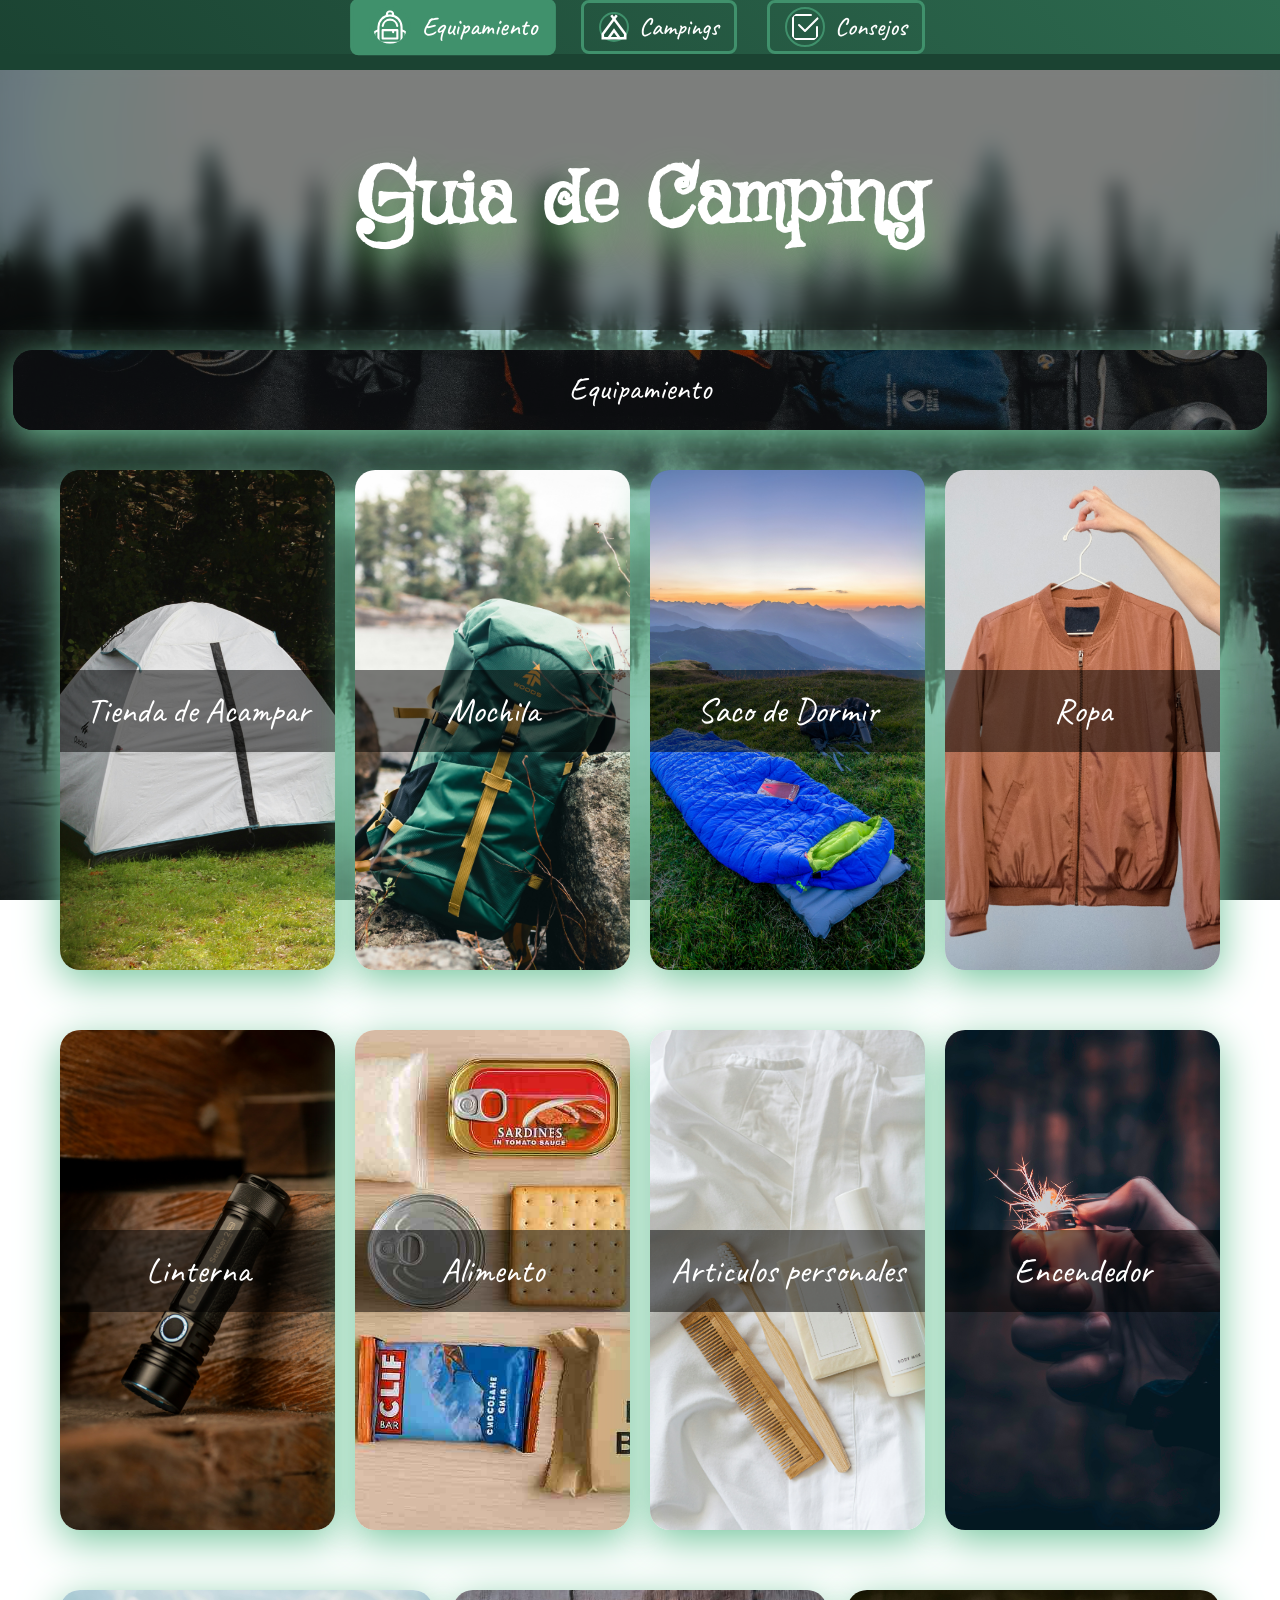
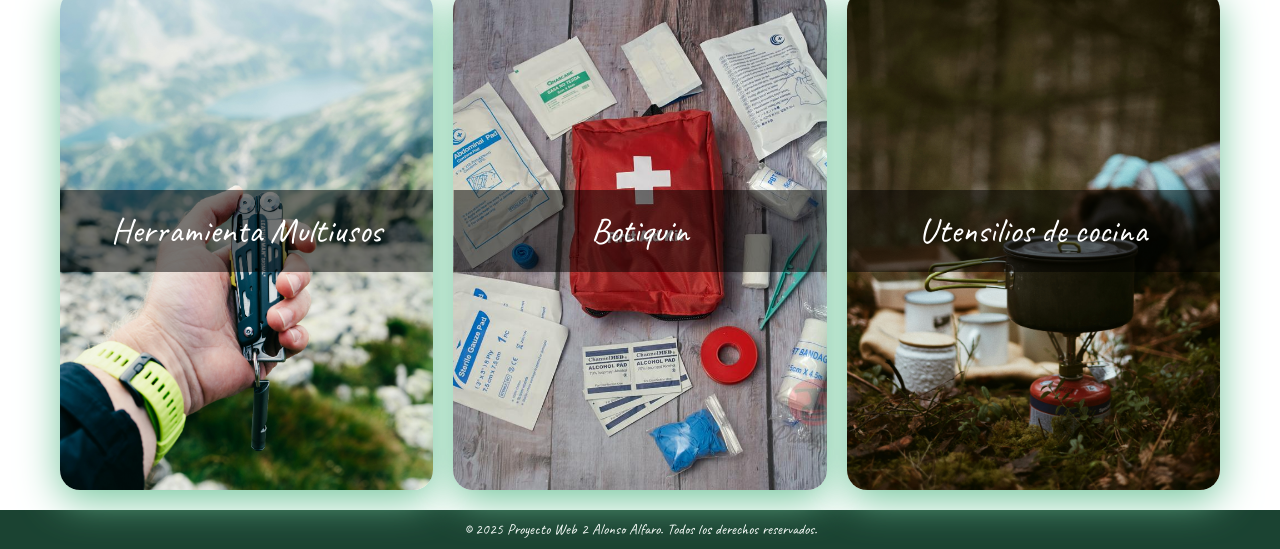
<file: index.html>
<!DOCTYPE html>
<html lang="es">
<head>
	<meta charset="UTF-8">
	<meta name="author" content="Alonso Alfaro">
	<meta name="viewport" content="width=device-width, initial-scale=1.0">
	<link rel="stylesheet" href="https://fonts.googleapis.com/css2?family=Material+Symbols+Outlined:opsz,wght,FILL,GRAD@24,400,0,0" />
	<link rel="stylesheet" href="CSS/Styles_index.css">
<head>
<body>
	<main>
		<nav id="navegation_bar">
			<a href="index.html" class="icon-link active">
					<svg xmlns="http://www.w3.org/2000/svg" width="40" height="40" fill="currentColor" class="bi bi-backpack2" viewBox="0 0 16 16">
						<path d="M4.04 7.43a4 4 0 0 1 7.92 0 .5.5 0 1 1-.99.14 3 3 0 0 0-5.94 0 .5.5 0 1 1-.99-.14"></path>
						<path fill-rule="evenodd" d="M4 9.5a.5.5 0 0 1 .5-.5h7a.5.5 0 0 1 .5.5v4a.5.5 0 0 1-.5.5h-7a.5.5 0 0 1-.5-.5zm1 .5v3h6v-3h-1v.5a.5.5 0 0 1-1 0V10z"></path>
						<path d="M6 2.341V2a2 2 0 1 1 4 0v.341c2.33.824 4 3.047 4 5.659v1.191l1.17.585a1.5 1.5 0 0 1 .83 1.342V13.5a1.5 1.5 0 0 1-1.5 1.5h-1c-.456.607-1.182 1-2 1h-7a2.5 2.5 0 0 1-2-1h-1A1.5 1.5 0 0 1 0 13.5v-2.382a1.5 1.5 0 0 1 .83-1.342L2 9.191V8a6 6 0 0 1 4-5.659M7 2v.083a6 6 0 0 1 2 0V2a1 1 0 0 0-2 0M3 13.5A1.5 1.5 0 0 0 4.5 15h7a1.5 1.5 0 0 0 1.5-1.5V8A5 5 0 0 0 3 8zm-1-3.19-.724.362a.5.5 0 0 0-.276.447V13.5a.5.5 0 0 0 .5.5H2zm12 0V14h.5a.5.5 0 0 0 .5-.5v-2.382a.5.5 0 0 0-.276-.447L14 10.309Z"></path>
					</svg>
					<span class="buttons_desc">Equipamiento</span>
			</a>
			<a href="Campings.html" class="icon-link">
					<span class="material-symbols-outlined icon-symbol">
							camping
					</span>
					<span class="buttons_desc">Campings</span>
			</a>
			<a href="Tips.html" class="icon-link">
				<svg xmlns="http://www.w3.org/2000/svg" width="40" height="40" fill="currentColor" class="bi bi-check2-square" viewBox="0 0 16 16">
					<path d="M3 14.5A1.5 1.5 0 0 1 1.5 13V3A1.5 1.5 0 0 1 3 1.5h8a.5.5 0 0 1 0 1H3a.5.5 0 0 0-.5.5v10a.5.5 0 0 0 .5.5h10a.5.5 0 0 0 .5-.5V8a.5.5 0 0 1 1 0v5a1.5 1.5 0 0 1-1.5 1.5z"/>
					<path d="m8.354 10.354 7-7a.5.5 0 0 0-.708-.708L8 9.293 5.354 6.646a.5.5 0 1 0-.708.708l3 3a.5.5 0 0 0 .708 0"/>
				</svg>
				<span class="buttons_desc">Consejos</span>
			</a>
		</nav>
		<div id="title_div">
				<header><h1>Guia de Camping</h1></header>
		</div>
		<section id="Description_bar">
			<div class="container_item">
				<div class="card_item">
					<img src="img/Items_Camping.jpg">
					<span>Equipamiento</span>
					<div class="items">
						⦿ El equipo de campamento es vital porque garantiza que la experiencia en la naturaleza sea segura y cómoda.
						Su principal función es brindarte protección inmediata contra el clima y cualquier imprevisto,
						mientras que el resto de los artículos aseguran el descanso necesario y la capacidad de valerte por ti mismo
						<br>
						✮ Mira las Cartas para ver los objetos mas importantes del camping
					</div>
				</div>
			</div>
			<div class="container">
				<div class="card">
					<img src="img/ITEMS/Tent.jpg">
					<span>Tienda de Acampar</span>
					<div class="desc_item">
						⦿ Es el refugio fundamental que te proporciona seguridad y privacidad. 
						Su importancia es Máxima porque te protege directamente de todos los elementos climáticos adversos (lluvia, viento, nieve) e insectos. 
						Debe ser elegida según el clima y el número de ocupantes.
						<br>
						<br>
						✮ Una recomendacion son las Tiendas de marcas de trekking (Marmot, MSR, etc..) con mejor impermeabilidad.
					</div>
				</div>
				<div class="card">
					<img src="img/ITEMS/mochila.jpg">
					<span>Mochila</span>
					<div class="desc_item">
						⦿ Es tu sistema de transporte para todo tu equipo.
						Su diseño ergonómico y ajuste son vitales para distribuir el peso correctamente en la cadera, 
						no en los hombros. Una mochila incómoda o mal ajustada puede arruinar una caminata.
						Su importancia es Máxima para la movilidad y comodidad.
						<br>
						<br>
						✮ Modelos con estructura interna y ajustes personalizables que transfieren parte del peso a las caderas, 
						haciendo la caminata más cómoda (Osprey o Deuter de gama media).
					</div>
				</div>
				<div class="card">
					<img src="img/ITEMS/Saco_de_dormir.jpg">
					<span>Saco de Dormir</span>
					<div class="desc_item">
						⦿ Su función es mantener el calor corporal que generas. La clave es el índice de temperatura el cual
						debe ser adecuado para la temperatura mínima que esperas.
						Su importancia es Alta para garantizar un descanso profundo y prevenir la hipotermia.
						<br>
						<br>
						✮ Mi Recomendacion son Sacos con aislamiento sintético de marca(Marmot, MSR, etc..) que se comprimen mejor
					</div>
				</div>
				<div class="card">
					<img src="img/ITEMS/Ropa.jpg">
					<span>Ropa</span>
					<div class="desc_item">
						⦿ Cuando vas a acampar NO se trata solo de vestirse, sino de usar un sistema de capas (layering): una capa base que maneja la humedad,
						una capa media que aísla y una capa externa que protege del viento y la lluvia. 
						Esta capacidad de adaptación es de Máxima Importancia para regular tu temperatura corporal.
						<br>
						<br>
						✮ Un Kit de Capas 3-en-1 con capa base sintética, forro polar y chaqueta impermeable/transpirable de marca (DryVent o Omni-Tech), 
						ofrece una protección sólida, versátil y transpirable contra el clima.
					</div>
				</div>
			</div>
			<div class="container">
				<div class="card">
					<img src="img/ITEMS/lanter.jpg">
					<span>Linterna</span>
					<div class="desc_item">
						⦿	Es la fuente de luz esencial una vez cae la noche. La frontal es superior porque permite tener ambas manos libres para cocinar, 
						armar la tienda o leer un mapa. Su importancia es Alta para la seguridad y la navegación nocturna.
						<br>
						<br>
						✮ Una Linterna Frontal de 300-450 Lúmenes (Petzl TIKKA) con batería regulada y luz roja. 
						Esto garantiza un brillo constante y potencia suficiente para navegar de noche, optimizando la duración de la batería.
					</div>
				</div>
				<div class="card">
					<img src="img/ITEMS/alimentos-kit-supervivencia-no-perecederos.jpg">
					<span>Alimento</span>
					<div class="desc_item">
						⦿ Es tu suministro de energía y nutrientes para las actividades. Se recomienda comida no perecedera,
						ligera y con alta densidad calórica (liofilizada, barras, frutos secos).
						Su importancia es Máxima para la supervivencia y el rendimiento físico
						<br>
						<br>
						✮ Comida Liofilizada de Marca combinada con Barras Energéticas. 
						Esta opción asegura una alta densidad calórica y bajo peso, 
						esencial para caminatas sin cargar comida pesada o perecedera.
					</div>
				</div>
				<div class="card">
					<img src="img/ITEMS/articulos_higiene.jpg">
					<span>Articulos personales</span>
					<div class="desc_item">
						⦿ Incluye la higiene básica, medicamentos personales y, crucialmente, el Aislante o Colchoneta. 
						Este último es lo más importante para el frío, ya que bloquea la pérdida de calor por contacto con el suelo.
						Su importancia es Alta por higiene, salud y termorregulación.
						<br>
						<br>
						✮Kit de viaje ultraligero que incluye jabón biodegradable multiusos, cepillo de dientes plegable, 
						pasta de dientes sólida o en tabletas y una Toalla de Microfibra de secado rápido. 
						Su valor es que mantiene la higiene con el mínimo impacto ambiental y el menor peso posible.
					</div>
				</div>
				<div class="card">
					<img src="img/ITEMS/encendedor.jpg">
					<span>Encendedor</span>
					<div class="desc_item">
						⦿	Te proporciona una fuente de calor controlada para encender la estufa o iniciar una fogata (si está permitido). 
						Se deben llevar múltiples métodos (fósforos impermeables, encendedor, ferrocerio).
						Su importancia es Alta para cocinar y, potencialmente, para una emergencia.
						<br>
						<br>
						✮ Un Dúo de Encendedor de Butano y Barra de Ferrocerio. 
						Esta combinación garantiza una fuente de fuego doble y confiable, 
						ya que el ferrocerio funciona incluso mojado.
					</div>
				</div>
			</div>
			<div class="container">
				<div class="card">
					<img src="img/ITEMS/navaja_multiusos.jpg">
					<span>Herramienta Multiusos</span>
					<div class="desc_item">
						⦿	Combina las funciones de cuchillo, alicate, sierra, abridor, etc. Es fundamental para reparaciones rápidas del equipo,
						preparar alimentos o cortar leña pequeña. Su importancia es Media/Alta por su versatilidad en el campo.
						<br>
						<br>
						✮ Una Multiherramienta de Marca con Bloqueo (Leatherman Sidekick) fabricada con buen acero inoxidable.
						Proporciona durabilidad, fiabilidad y seguridad gracias a su bloqueo de hoja.
					</div>
				</div>
				<div class="card">
					<img src="img/ITEMS/botiquin.jpg">
					<span>Botiquin</span>
					<div class="desc_item">
						⦿	Kit con lo necesario para tratar lesiones menores (cortes, ampollas), picaduras y dolores. 
						Debe incluir conocimientos básicos de primeros auxilios.
						Su importancia es Máxima y es vital para manejar situaciones de emergencia lejos de la civilizació.
						<br>
						<br>
						✮ Un Kit de Primeros Auxilios de Montaña Pre-ensamblado de marca (Adventure Medical Kits). 
						El kit está optimizado y contiene artículos de calidad para tratar eficazmente las lesiones comunes al aire libre.
					</div>
				</div>
				<div class="card">
					<img src="img/ITEMS/utensilios_de_comida.jpg">
					<span>Utensilios de cocina</span>
					<div class="desc_item">
						⦿Lleva un kit que incluya la estufa, el combustible, ollas y recipientes. 
						Es esencial para preparar alimentos calientes y hervir agua para hacerla potable. 
						Su importancia es Media/Alta, ya que una comida caliente puede elevar la moral y reponer energías.
						<br>
						<br>
						✮ Un Sistema de Cocción Integrado (Jetboil o MSR PocketRocket) que combina el quemador y la olla. 
						Su gran valor es la alta eficiencia en el consumo de combustible para hervir agua rápidamente y ahorrar espacio
					</div>
				</div>
			</div>
    <footer>
        <p>&copy; 2025  Proyecto Web 2 Alonso Alfaro. Todos los derechos reservados.</p>
    </footer>
	</main>
</body>
</html>
</file>
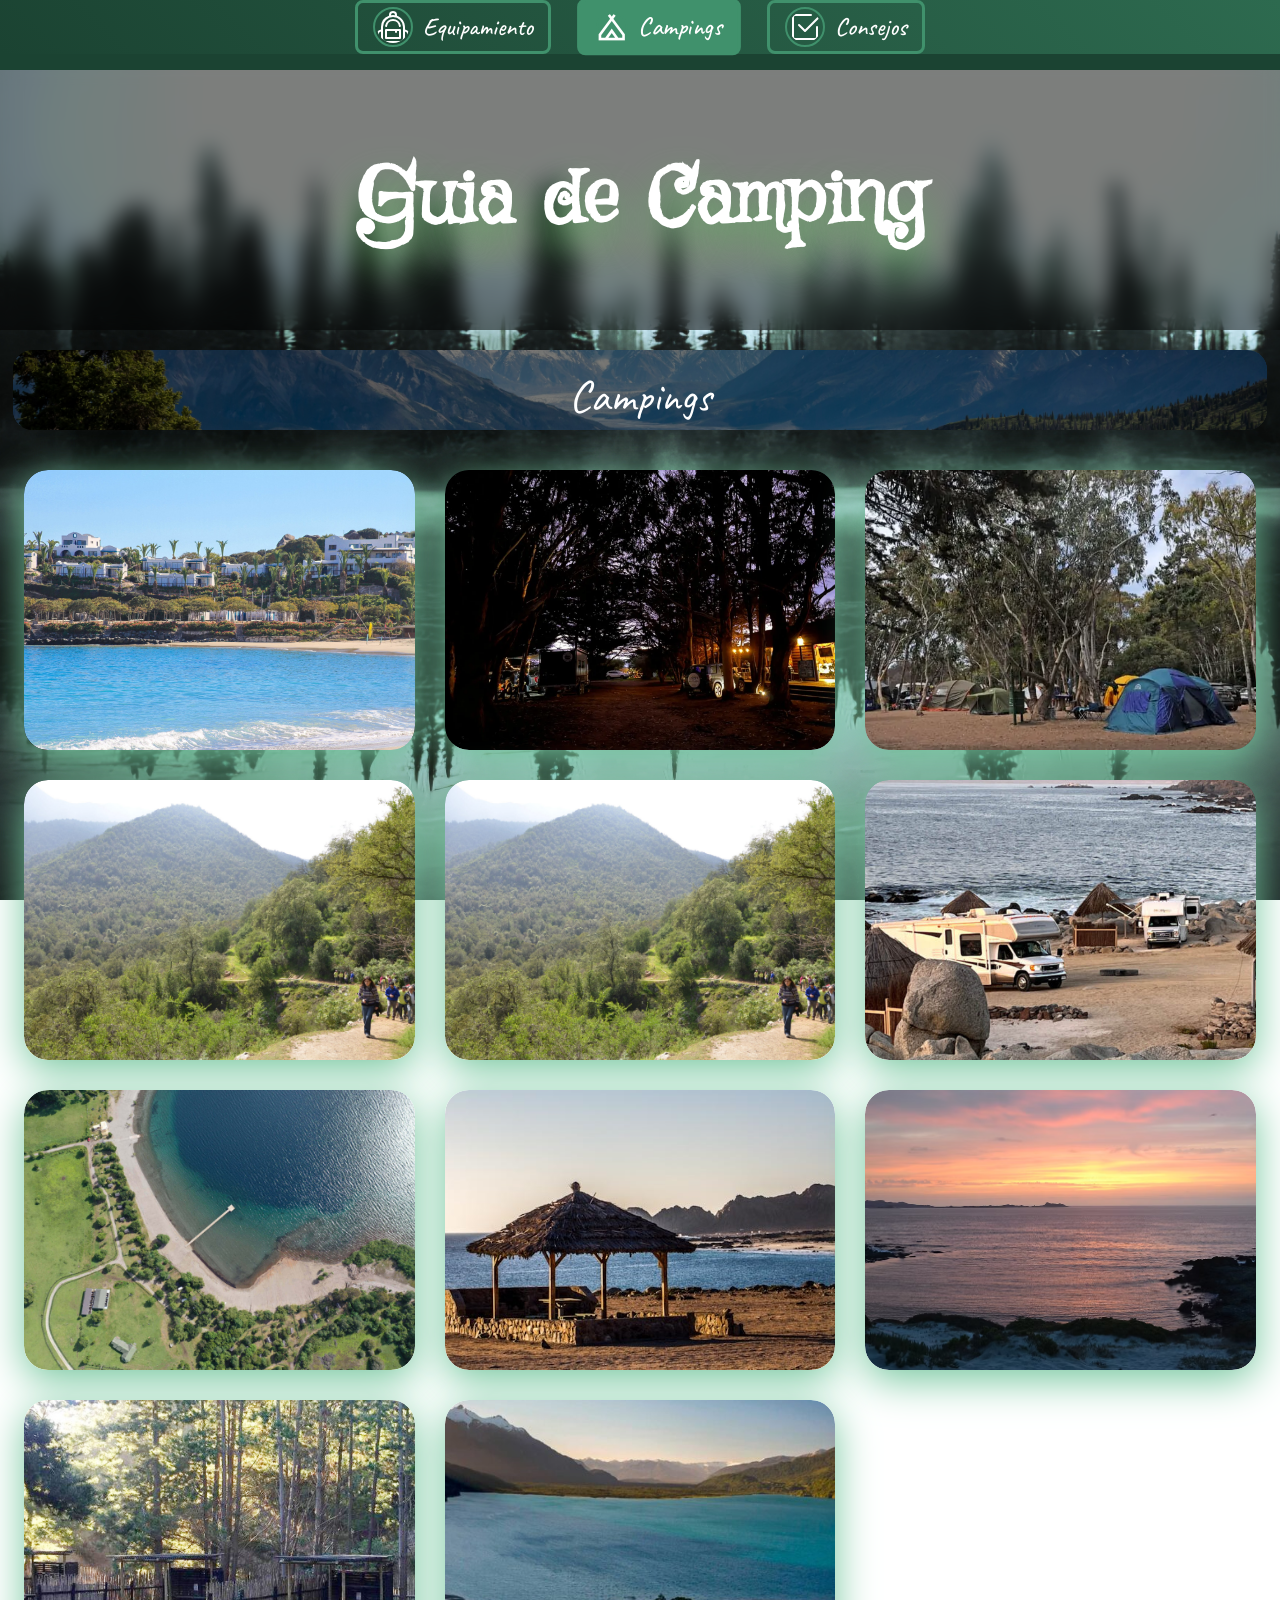
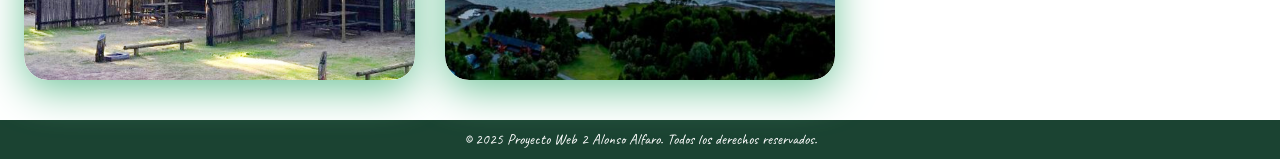
<file: Campings.html>
<!DOCTYPE html>
<html lang="es">
<head>
	<meta charset="UTF-8">
	<meta name="author" content="Alonso Alfaro">
	<meta name="viewport" content="width=device-width, initial-scale=1.0">
	<link rel="stylesheet" href="https://fonts.googleapis.com/css2?family=Material+Symbols+Outlined:opsz,wght,FILL,GRAD@24,400,0,0" />
	<link rel="stylesheet" href="CSS/Styles_Campings.css">
<head>
<body>
	<main>
		<nav id="navegation_bar">
			<a href="index.html" class="icon-link">
					<svg xmlns="http://www.w3.org/2000/svg" width="40" height="40" fill="currentColor" class="bi bi-backpack2" viewBox="0 0 16 16">
						<path d="M4.04 7.43a4 4 0 0 1 7.92 0 .5.5 0 1 1-.99.14 3 3 0 0 0-5.94 0 .5.5 0 1 1-.99-.14"></path>
						<path fill-rule="evenodd" d="M4 9.5a.5.5 0 0 1 .5-.5h7a.5.5 0 0 1 .5.5v4a.5.5 0 0 1-.5.5h-7a.5.5 0 0 1-.5-.5zm1 .5v3h6v-3h-1v.5a.5.5 0 0 1-1 0V10z"></path>
						<path d="M6 2.341V2a2 2 0 1 1 4 0v.341c2.33.824 4 3.047 4 5.659v1.191l1.17.585a1.5 1.5 0 0 1 .83 1.342V13.5a1.5 1.5 0 0 1-1.5 1.5h-1c-.456.607-1.182 1-2 1h-7a2.5 2.5 0 0 1-2-1h-1A1.5 1.5 0 0 1 0 13.5v-2.382a1.5 1.5 0 0 1 .83-1.342L2 9.191V8a6 6 0 0 1 4-5.659M7 2v.083a6 6 0 0 1 2 0V2a1 1 0 0 0-2 0M3 13.5A1.5 1.5 0 0 0 4.5 15h7a1.5 1.5 0 0 0 1.5-1.5V8A5 5 0 0 0 3 8zm-1-3.19-.724.362a.5.5 0 0 0-.276.447V13.5a.5.5 0 0 0 .5.5H2zm12 0V14h.5a.5.5 0 0 0 .5-.5v-2.382a.5.5 0 0 0-.276-.447L14 10.309Z"></path>
					</svg>
					<span class="buttons_desc">Equipamiento</span>
			</a>
			<a href="Campings.html" class="icon-link active">
					<span class="material-symbols-outlined icon-symbol">
							camping
					</span>
					<span class="buttons_desc">Campings</span>
			</a>
			<a href="Tips.html" class="icon-link">
				<svg xmlns="http://www.w3.org/2000/svg" width="40" height="40" fill="currentColor" class="bi bi-check2-square" viewBox="0 0 16 16">
					<path d="M3 14.5A1.5 1.5 0 0 1 1.5 13V3A1.5 1.5 0 0 1 3 1.5h8a.5.5 0 0 1 0 1H3a.5.5 0 0 0-.5.5v10a.5.5 0 0 0 .5.5h10a.5.5 0 0 0 .5-.5V8a.5.5 0 0 1 1 0v5a1.5 1.5 0 0 1-1.5 1.5z"/>
					<path d="m8.354 10.354 7-7a.5.5 0 0 0-.708-.708L8 9.293 5.354 6.646a.5.5 0 1 0-.708.708l3 3a.5.5 0 0 0 .708 0"/>
				</svg>
				<span class="buttons_desc">Consejos</span>
			</a>
		</nav>
		<div id="title_div">
				<header><h1>Guia de Camping</h1></header>
		</div>
		<section id="Description_bar">
			<div class="container_item">
        <div class="card_item">
            <img src="img/kalen-emsley-Bkci_8qcdvQ-unsplash.jpg">
            <span>Campings</span>
            <div class="items">
                <p>⦿ Los campings son el corazón de la experiencia al aire libre, ofreciendo un refugio en medio de la naturaleza donde puedes conectar con el entorno mientras disfrutas de comodidades básicas. Cada camping tiene su propia personalidad y ambiente único.</p>
                <p>★ Explora nuestras recomendaciones de campings para encontrar tu próximo destino ideal</p>
            </div>
					</div>
			</div>
		</section>
		<div class="container">
			<div class="card_container">
				<article class="card_article">
					<img src="img/CAMPINGS/Arenas-de-playa-blanca-41-scaled.jpg" class="card_img">

					<div class="card_data">
						<span class="card_description"> A 400 km de Santiago por la ruta 5 norte, nos salimos en el km 415 salida «Tongoy - Puerto Aldea». 
						Es una playa chica, pero tan linda que vale la pena organizarse con anticipación. 
						Cada sitio cuenta con baño privado, agua potable, luz y electricidad  y sin duda un ambiente familiar incomparable.
						</span>
						<h2 class="card_title">Camping Playa Blanca</h2>
						<a href="http://www.playa-blanca.cl/" class="card_buttom" target="_blank">su web</a>
					</div>
				</article>

				<article class="card_article">
					<img src="img/CAMPINGS/Camping_Chivato.jpg" class="card_img">

					<div class="card_data">
						<span class="card_description">A sólo dos horas de Santiago, en el km 186 se la ruta 5 norte, está el camping Chivato. 
						Tiene 50 sitios de muy buen tamaño y separados por árboles entre uno y otro. 
						Cada sitio tiene una parrilla, mesa, banquetas y un “mueble” para poder organizar la despensa. Los baños son compartidos, pero muy limpios. La playa amplia y linda
						</span>
						<h2 class="card_title">Camping Chivato</h2>
						<a href="https://www.campingchivato.cl/" class="card_buttom" target="_blank">su web</a>
					</div>
				</article>

				<article class="card_article">
					<img src="img/CAMPINGS/Camping-Bahia-Marina.jpg" class="card_img">

					<div class="card_data">
						<span class="card_description">Este camping es precioso. Sus sitios están sumergidos en un bosque de eucaliptos enormes. 
						Tiene 2 sectores, unos más cerca de la playa y otro más cerca de los juegos de niños. 
						Hay sitios que tienen baño compartido y otros pocos con baño privado. Cada sitio tiene luz y mesa más parrilla. 
						Su playa es larga e ideal para hacer winsurf y kitesurf. Salida Pichidangui km 196 y 199. Ruta 5 norte.
						</span>
						<h2 class="card_title">Camping Bahia Marina</h2>
						<a href="http://www.bahiamarina.cl/" class="card_buttom" target="_blank">su web</a>
					</div>
				</article>

				<article class="card_article">
					<img src="img/CAMPINGS/PN-La-Campana-48.jpg" class="card_img">

					<div class="card_data">
						<span class="card_description">Este camping inmerso en el Parque Nacional La Campana, 
						está rodeado por un bosque de peumos, quillayes, litres y palmas chilenas. 
						Hay dos sectores de Campings en el Parque y al que haremos referencia será en de Palmas de Ocoa.
						Sus sitios son muy amplios, no tienen luz, cuentan con agua potable, baños compartidos. Se prohíbe prender fuegos, por lo que no se pueden hacer parrillas. 
						La entrada es por la salida Palmas de Ocoa km 99 aprox de la ruta 5 norte
						</span>
						<h2 class="card_title">Campings Sector Palmas de Ocoa</h2>
						<a href="https://www.conaf.cl/parque_nacionales/parque-nacional-la-campana/" class="card_buttom" target="_blank">su web</a>
					</div>
				</article>

				<article class="card_article">
					<img src="img/CAMPINGS/PN-La-Campana-48.jpg" class="card_img">

					<div class="card_data">
						<span class="card_description">A 734 km de Santiago por la ruta 5 norte está el Parque Nacional Llanos de Challe, 
						que sin duda es uno de los mejores spot para disfrutar del desierto florido los años que tenemos el lujo de tenerlo.
						Con una playa de arena blanca, este camping tiene pocos sitios, no tiene agua potable, no tiene luz, y aunque eso nos asusta, 
						estamos seguros la mística del lugar lo hace ser un imperdible.
						</span>
						<h2 class="card_title">Camping Llanos de Challe</h2>
						<a href="https://www.conaf.cl/parque_nacionales/parque-nacional-llanos-de-challe/" class="card_buttom" target="_blank">su web</a>
					</div>
				</article>
				
				<article class="card_article">
					<img src="img/CAMPINGS/Camping-Playa-La-Virgen.jpg" class="card_img">

					<div class="card_data">
						<span class="card_description">Este lugar es increíble. La playa no nos deja de impresionar. 
						Es una playa que no es grande pero muy linda, en un entorno desértico y de un silencio impresionante. 
						El camping tiene 32 sitios, muy espaciosos entre ellos, que incluyen un techo, mesa, parrilla, luz y enchufe USB. 
						Cuentan con baño privado. Para los que están pensando en ir en avión, los de Playa Virgen tiene convenio con buses para hacer el traslado del aeropuerto a este lugar, y más barato.
						Los que viene en auto la salida es hacia Puerto Viejo, km 847 por ruta 5 norte	
						</span>
						<h2 class="card_title">Camping Playa La Virgen</h2>
						<a href="https://web.playalavirgen.cl/" class="card_buttom" target="_blank">su web</a>
					</div>
				</article>

				<article class="card_article">
					<img src="img/CAMPINGS/Camping_trafanpull.jpg" class="card_img">

					<div class="card_data">
						<span class="card_description">Aunque el camping de esta zona se limita por su clima, en verano este lugar es un increíble destino para ir.
						Es muy equipado, buenos sitios para llevar entretención acuática para disfrutar en el lago, y además muy bien pensado, 
						cuenta con una sala multiuso con parrilla para que las personas puedan estar los días lluviosos. 
						Ruta 5 sur hasta Temuco y luego ruta S-521 hasta Cunco y ahí tomar ruta Interlagos camino Lago Colico
						</span>
						<h2 class="card_title">Camping Trafanpulli</h2>
						<a href="https://www.campingtrafanpulli.cl/" class="card_buttom" target="_blank">su web</a>
					</div>
				</article>

				<article class="card_article">
					<img src="img/CAMPINGS/Camping-pan-de-azuca.jpg" class="card_img">

					<div class="card_data">
						<span class="card_description">Este Parque Nacional es precioso. Su flora y fauna es algo fácil de disfrutar, su playa es de arena blanca y sus roqueríos nos dejan pasear y encontrarnos con sorpresas marinas.
						8 A 30 km de Chañaral este camping cuenta con 49 sitios amplios, que incluyen un techo, agua potable, baños y muchas actividades y paseos para pasarlo bien.
						</span>
						<h2 class="card_title">Camping Pan de Azúcar</h2>
						<a href="https://www.pandeazucarlodge.cl/" class="card_buttom" target="_blank">su web</a>
					</div>
				</article>

				<article class="card_article">
					<img src="img/CAMPINGS/Camping-tambocamp.jpg" class="card_img">

					<div class="card_data">
						<span class="card_description">Este camping está en Punta de Choros. Un lugar de pescadores, donde su mayor atractivo son sus playas y su paseo a Isla Dama para ver delfines, ballenas y fauna marina. 
						Este camping está ubicado en la Bahía Bolones, pero disfrutan de Playa Ventana. Son pocos sitios y muy cotizados por lo que recomendamos organizarse con tiempo. 
						Cuenta con luz, agua, zona techada, y baño privado que están instalado en el mismo sitio. 
						Desde la Serena seguir por ruta 5 norte, unos 87 km aproximadamente, para tomar la ruta D- 110

						</span>
						<h2 class="card_title">Camping Tambo</h2>
						<a href="https://www.tambocamp.cl/" class="card_buttom" target="_blank">su web</a>
					</div>
				</article>

				<article class="card_article">
					<img src="img/CAMPINGS/Camping_OMZ_02.jpg" class="card_img">

					<div class="card_data">
						<span class="card_description">Este lugar conocido por los que hacen surf y kitesurf ha tomado fuerza y hoy no sólo llama a los deportistas sino que también a los que quieran una rica playa, buena comida y por supuesto un buen camping. 
						El camping Olas de Matanzas se encuentra en medio de un bosque de pinos, a 150 metros de la playa. Son equipados de baño privado con agua caliente, mesa para 6, quincho y un espacioso sitio para los que lleguen en casa rodante. 
						Se encuentra en la comuna de Navidad, que se llega por la ruta 78 hacia Santo Domingo
						</span>
						<h2 class="card_title">Camping Olas de matanzas</h2>
						<a href="https://www.omz.cl/" class="card_buttom" target="_blank">su web</a>
					</div>
				</article>

				<article class="card_article">
					<img src="img/CAMPINGS/Camping Camping Yelcho en la Patagonia.jpg" class="card_img">

					<div class="card_data">
						<span class="card_description">Este camping es conocido como de los más equipados de la zona.
						En medio de la carretera Austral, frente al Lago Yelcho y con acceso a una playa preciosa del lago. 
						Cada camping tiene un área cubierta exclusiva, luz y agua. Además de una parrilla, estufa y mesas.
						Este camping se encuentra a 50 kilometros al sur de Chaitén, a través de la Carretera Austral.
						</span>
						<h2 class="card_title">Camping Yelcho en la Patagonia</h2>
						<a href="https://yelcho.cl/camping-yelcho-en-la-patagonia/" class="card_buttom" target="_blank">su web</a>
					</div>
				</article>
			</div>
			</div>
		</div>
		<footer>
			<p>&copy; 2025  Proyecto Web 2 Alonso Alfaro. Todos los derechos reservados.</p>
    </footer>
	</main>
</body>
</file>
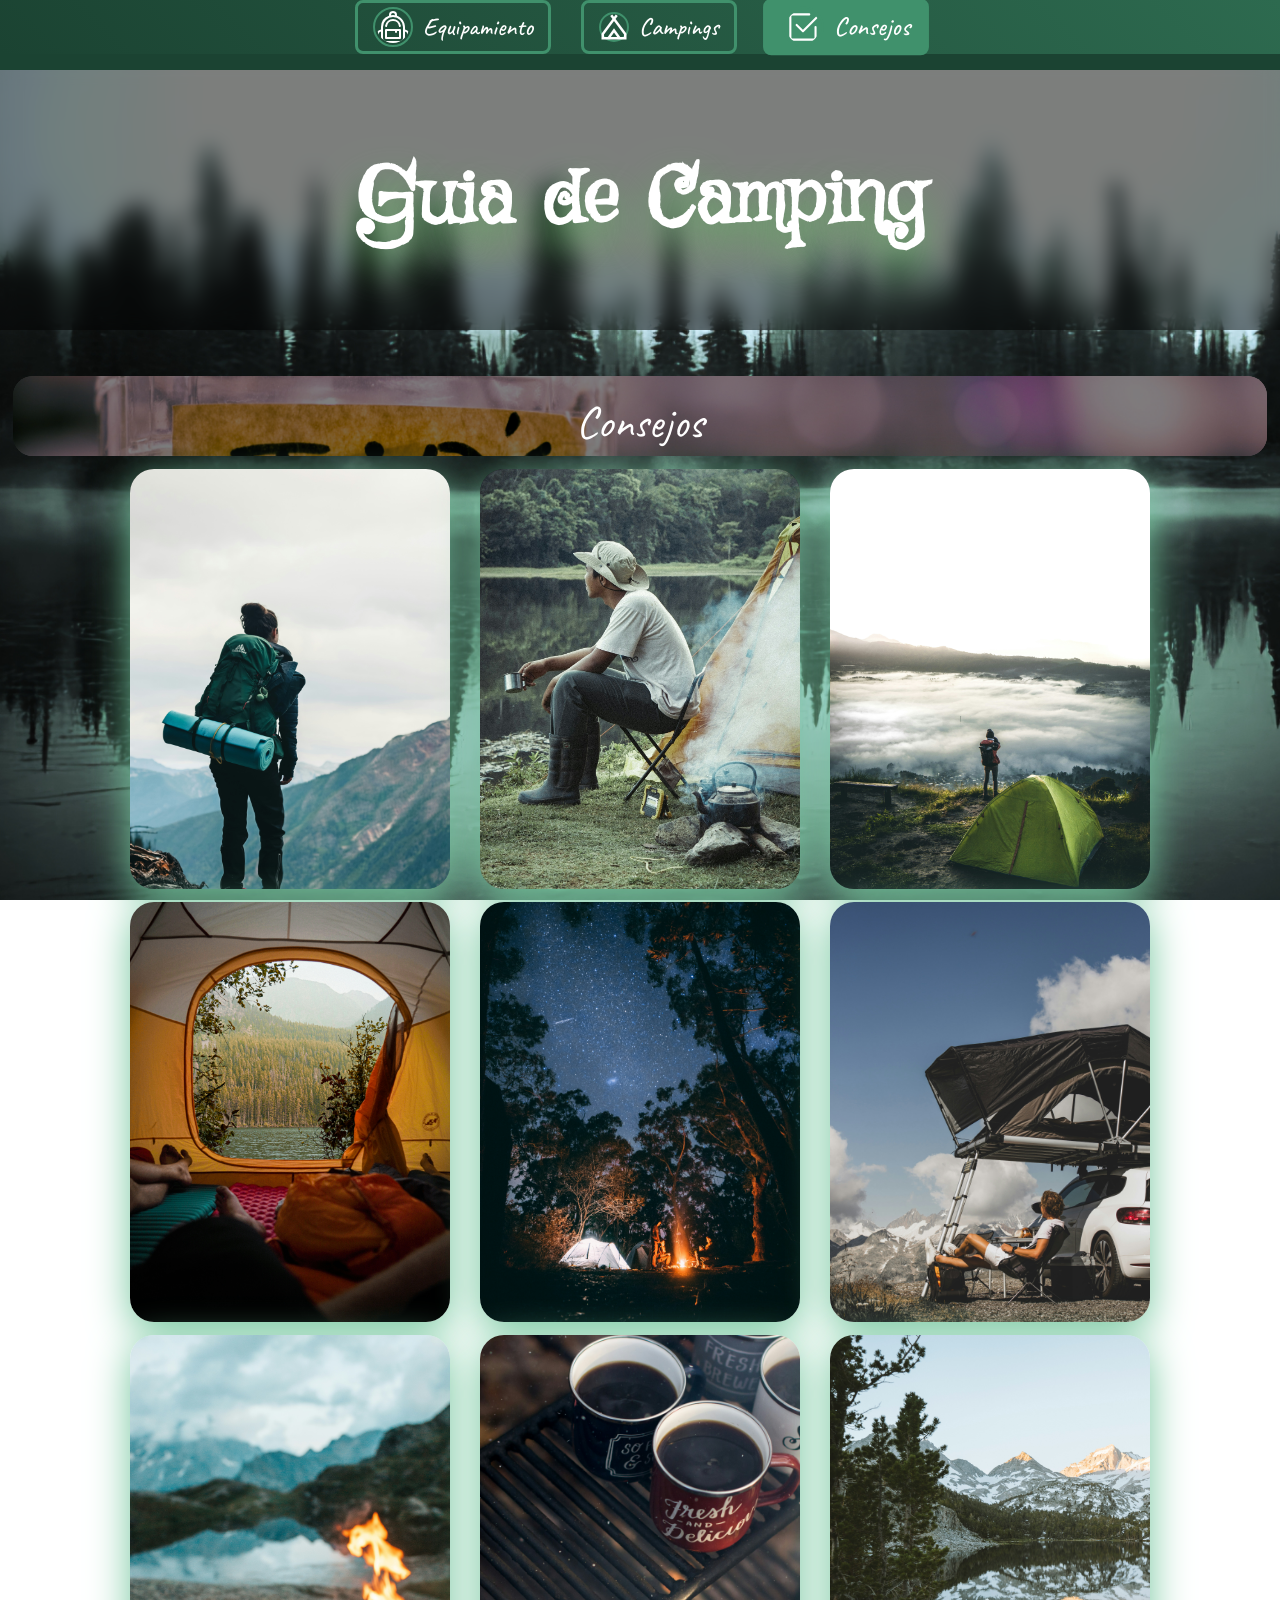
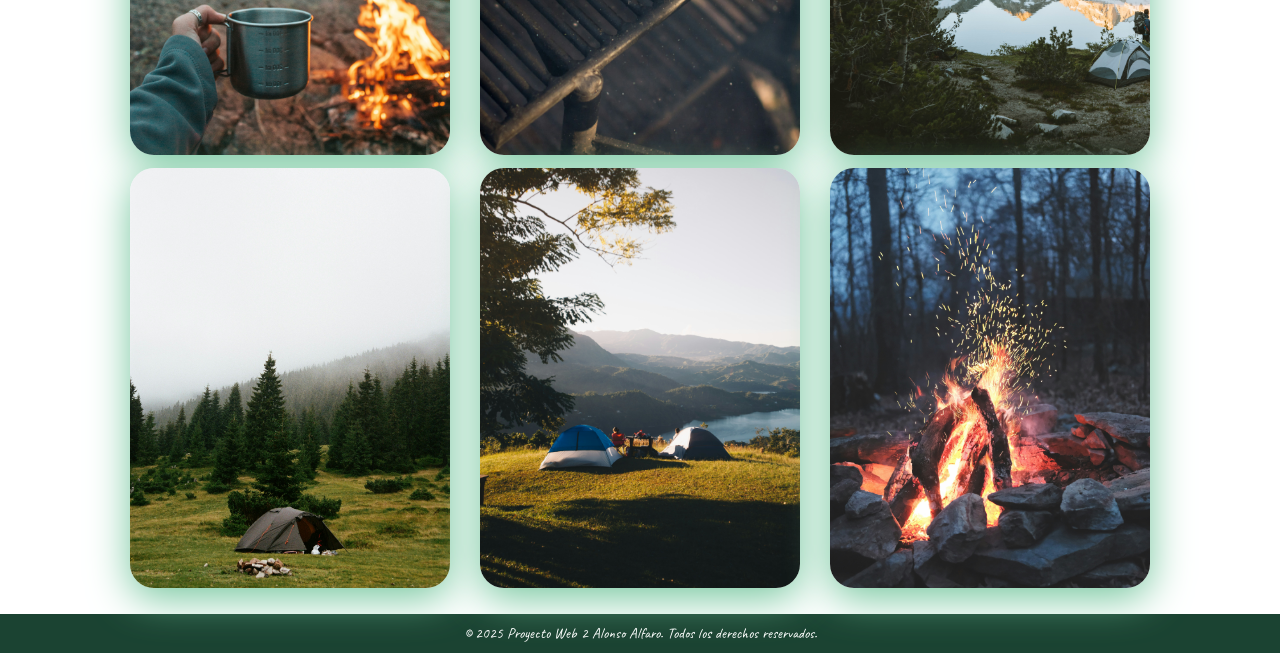
<file: Tips.html>
<!DOCTYPE html>
<html lang="es">
<head>
	<meta charset="UTF-8">
	<meta name="author" content="Alonso Alfaro">
	<meta name="viewport" content="width=device-width, initial-scale=1.0">
	<link rel="stylesheet" href="https://fonts.googleapis.com/css2?family=Material+Symbols+Outlined:opsz,wght,FILL,GRAD@24,400,0,0" />
	<link rel="stylesheet" href="CSS/Styles_Tips.css">
<head>
<body>
	<main>
		<nav id="navegation_bar">
			<a href="index.html" class="icon-link">
					<svg xmlns="http://www.w3.org/2000/svg" width="40" height="40" fill="currentColor" class="bi bi-backpack2" viewBox="0 0 16 16">
						<path d="M4.04 7.43a4 4 0 0 1 7.92 0 .5.5 0 1 1-.99.14 3 3 0 0 0-5.94 0 .5.5 0 1 1-.99-.14"></path>
						<path fill-rule="evenodd" d="M4 9.5a.5.5 0 0 1 .5-.5h7a.5.5 0 0 1 .5.5v4a.5.5 0 0 1-.5.5h-7a.5.5 0 0 1-.5-.5zm1 .5v3h6v-3h-1v.5a.5.5 0 0 1-1 0V10z"></path>
						<path d="M6 2.341V2a2 2 0 1 1 4 0v.341c2.33.824 4 3.047 4 5.659v1.191l1.17.585a1.5 1.5 0 0 1 .83 1.342V13.5a1.5 1.5 0 0 1-1.5 1.5h-1c-.456.607-1.182 1-2 1h-7a2.5 2.5 0 0 1-2-1h-1A1.5 1.5 0 0 1 0 13.5v-2.382a1.5 1.5 0 0 1 .83-1.342L2 9.191V8a6 6 0 0 1 4-5.659M7 2v.083a6 6 0 0 1 2 0V2a1 1 0 0 0-2 0M3 13.5A1.5 1.5 0 0 0 4.5 15h7a1.5 1.5 0 0 0 1.5-1.5V8A5 5 0 0 0 3 8zm-1-3.19-.724.362a.5.5 0 0 0-.276.447V13.5a.5.5 0 0 0 .5.5H2zm12 0V14h.5a.5.5 0 0 0 .5-.5v-2.382a.5.5 0 0 0-.276-.447L14 10.309Z"></path>
					</svg>
					<span class="buttons_desc">Equipamiento</span>
			</a>
			<a href="Campings.html" class="icon-link">
					<span class="material-symbols-outlined icon-symbol">
							camping
					</span>
					<span class="buttons_desc">Campings</span>
			</a>
			<a href="Tips.html" class="icon-link active">
				<svg xmlns="http://www.w3.org/2000/svg" width="40" height="40" fill="currentColor" class="bi bi-check2-square" viewBox="0 0 16 16">
					<path d="M3 14.5A1.5 1.5 0 0 1 1.5 13V3A1.5 1.5 0 0 1 3 1.5h8a.5.5 0 0 1 0 1H3a.5.5 0 0 0-.5.5v10a.5.5 0 0 0 .5.5h10a.5.5 0 0 0 .5-.5V8a.5.5 0 0 1 1 0v5a1.5 1.5 0 0 1-1.5 1.5z"/>
					<path d="m8.354 10.354 7-7a.5.5 0 0 0-.708-.708L8 9.293 5.354 6.646a.5.5 0 1 0-.708.708l3 3a.5.5 0 0 0 .708 0"/>
				</svg>
				<span class="buttons_desc">Consejos</span>
			</a>
		</nav>
		<div id="title_div">
				<header><h1>Guia de Camping</h1></header>
		</div>
		<br>
		<br>
		<section id="Description_bar">
				<div class="container_item">
						<div class="card_item">
								<img src="img/sam-dan-truong--rF4kuvgHhU-unsplash.jpg">
								<span>Consejos</span>
								<div class="items">
										<p>⦿ Los consejos de camping son conocimientos acumulados que transforman una simple salida en una experiencia memorable y segura. Desde técnicas básicas de supervivencia hasta pequeños trucos que mejoran la comodidad.</p>
										<p>★ Descubre tips prácticos que harán tu aventura más segura y disfrutable</p>
								</div>
						</div>
				</div>
		</section>
		<br>
		<div class="container">
			<div class="flip-card">
				<div class="flip-card-inner">
					<div class="flip-card-front tip1"></div>
					<div class="flip-card-back">
						<img src="img/TIPS/ali-kazal-OsMWWAL0saQ-unsplash.jpg">
						<h2>Verifica el Equipo</h2>
						<p>Arma tu tienda de campaña en casa antes de ir para asegurar que todas las piezas estén completas y funcionen,
							comprueba el funcionamiento del resto del equipo.</p>
						<a href="https://bikecanine.com/21-consejos-acampar/" target="_blank">Mas Tips</a>
					</div>
				</div>
				<div class="flip-card-inner">
					<div class="flip-card-front tip2"></div>
					<div class="flip-card-back">
						<img src="img/TIPS/amir-samoh-1r4PxdYGoEc-unsplash.jpg">
						<h2>Viste por Capas</h2>
						<p> Utiliza el sistema de tres capas (base, aislante, exterior) para regular fácilmente tu temperatura corporal.</p>
						<a href="https://bikecanine.com/21-consejos-acampar/" target="_blank">Mas Tips</a>
					</div>
				</div>
				<div class="flip-card-inner">
					<div class="flip-card-front tip3"></div>
					<div class="flip-card-back">
						<img src="img/TIPS/edho-fitrah-ELevCx8PX4o-unsplash.jpg">
						<h2>Planifica y Reserva</h2>
						<p>Investiga el clima, el terreno y las regulaciones del camping con anticipación.</p>
						<a href="https://bikecanine.com/21-consejos-acampar/" target="_blank">Mas Tips</a>
					</div>
				</div>
			</div>
		</div>
		<br>
		<div class="container">
			<div class="flip-card">
				<div class="flip-card-inner">
					<div class="flip-card-front tip4"></div>
					<div class="flip-card-back">
						<img src="img/TIPS/joe-pohle-i4ZLareLmn0-unsplash.jpg">
						<h2>Empaca Doble Fuente de Fuego</h2>
						<p>Lleva un encendedor de butano y una barra de ferrocerio (funciona incluso mojada) para garantizar una fuente de calor.</p>
						<a href="https://bikecanine.com/21-consejos-acampar/" target="_blank">Mas Tips</a>
					</div>
				</div>
				<div class="flip-card-inner">
					<div class="flip-card-front tip5"></div>
					<div class="flip-card-back">
						<img src="img/TIPS/jonathan-forage-1azAjl8FTnU-unsplash.jpg">
						<h2>Protege la Comida</h2>
						<p> Almacena los alimentos y cualquier artículo con olor (como pasta dental) en contenedores sellados y lejos de la tienda para evitar atraer animales.</p>
						<a href="https://bikecanine.com/21-consejos-acampar/" target="_blank">Mas Tips</a>
					</div>
				</div>
				<div class="flip-card-inner">
					<div class="flip-card-front tip6"></div>
					<div class="flip-card-back">
						<img src="img/TIPS/jorgen-hendriksen-7gYM6kBxbew-unsplash.jpg">
						<h2>Lleva un Botiquín Completo</h2>
						<p>Incluye vendajes, analgésicos, protector solar, repelente de insectos y medicamentos personales.</p>
						<a href="https://bikecanine.com/21-consejos-acampar/" target="_blank">Mas Tips</a>
					</div>
				</div>
			</div>
		</div>
		<br>
		<div class="container">
			<div class="flip-card">
				<div class="flip-card-inner">
					<div class="flip-card-front tip7"></div>
					<div class="flip-card-back">
						<img src="img/TIPS/laurine-bailly-qkMQ5N2d9aY-unsplash.jpg">
						<h2>Prioriza el Agua</h2>
						<p>Lleva más agua de la que crees necesitar o un filtro/pastillas potabilizadoras si planeas tomarla de fuentes naturales.</p>
						<a href="https://bikecanine.com/21-consejos-acampar/" target="_blank">Mas Tips</a>
					</div>
				</div>
				<div class="flip-card-inner">
					<div class="flip-card-front tip8"></div>
					<div class="flip-card-back">
						<img src="img/TIPS/lexi-anderson-rnAsJ38qio8-unsplash.jpg">
						<h2>Iluminación Manos Libres</h2>
						<p> Usa una linterna frontal con baterías extra; es vital para cocinar o caminar de noche con seguridad.</p>
						<a href="https://bikecanine.com/21-consejos-acampar/" target="_blank">Mas Tips</a>
					</div>
				</div>
				<div class="flip-card-inner">
					<div class="flip-card-front tip9"></div>
					<div class="flip-card-back">
						<img src="img/TIPS/peter-thomas-ATdSdo72wR8-unsplash.jpg">
						<h2>Conoce la Normativa de Fuego</h2>
						<p>Nunca enciendas fuego ni hagas fogatas si está prohibido (muchos parques nacionales lo prohíben). Usa siempre una estufa portátil.</p>
						<a href="https://bikecanine.com/21-consejos-acampar/" target="_blank">Mas Tips</a>
					</div>
				</div>
			</div>
		</div>
		<br>
		<div class="container">
			<div class="flip-card">
				<div class="flip-card-inner">
					<div class="flip-card-front tip10"></div>
					<div class="flip-card-back">
						<img src="img/TIPS/sofiia-kyrleiza-tAQPaReADKo-unsplash.jpg">
						<h2>Empaca la Basura</h2>
						<p>Lleva bolsas para recoger toda tu basura, incluyendo restos de comida, y sácala contigo. No dejes rastro de tu presencia.</p>
						<a href="https://bikecanine.com/21-consejos-acampar/" target="_blank">Mas Tips</a>
					</div>
				</div>
				<div class="flip-card-inner">
					<div class="flip-card-front tip11"></div>
					<div class="flip-card-back">
						<img src="img/TIPS/victor-larracuente-JQfYGhUcDSg-unsplash.jpg">
						<h2>Informa tu Itinerario</h2>
						<p> Comparte tu plan de viaje, incluyendo dónde acamparás y cuándo esperas regresar, con un amigo o familiar de confianza.</p>
						<a href="https://bikecanine.com/21-consejos-acampar/" target="_blank">Mas Tips</a>
					</div>
				</div>
				<div class="flip-card-inner">
					<div class="flip-card-front tip12"></div>
					<div class="flip-card-back">
						<img src="img/TIPS/wren-meinberg-xqV9QdGOSas-unsplash.jpg">
						<h2>Aísla del Suelo</h2>
						<p>Usa siempre una colchoneta aislante (no solo el saco) debajo de ti. Perderás la mayoría del calor corporal por contacto directo con el suelo.</p>
						<a href="https://bikecanine.com/21-consejos-acampar/" target="_blank">Mas Tips</a>
					</div>
				</div>
			</div>
		</div>
		<br>
		<br>
		<footer>
			<p>&copy; 2025  Proyecto Web 2 Alonso Alfaro. Todos los derechos reservados.</p>
    </footer>
	</main>
</body>
</file>
<file: CSS/Styles_index.css>
@import url('https://fonts.googleapis.com/css2?family=Caveat:wght@400..700&family=Griffy&display=swap');

html {
  font-size: 62.5%;
}

:root {
  --Title_font: "Griffy";
  --body_font: "Caveat";
  /**Colors*/
  --deep-forest:     #1B4332;
  --forest:          #2D6A4F;
  --sage:            #40916C;
  --light-sage:      #74C69D;
  --terracotta:      #BC6C25;
  --sand:            #ddb892;
  --clay:            #D4A373;
  --charcoal:        #264653;
  --paper:           #FEFAE0;
  /** asignaciones */
  --bg-primary:      var(--deep-forest);
  --bg-secondary:    var(--forest);
  --accent-primary:  var(--terracotta);
  --accent-secondary: var(--sand);
  --text-primary:    var(--paper);
  --text-secondary:  var(--clay);
  --card-bg:         var(--charcoal);
}

* {
  margin: 0;
  padding: 0;
  box-sizing: border-box;
}

body {
  font-family: var(--body_font);
  background-image: url(../img/Background_img.jpg);
  background-size: cover;
  background-attachment: fixed;
  display: flex;
  justify-content: center;
  align-items: center;
  min-height: 100vh;
}

main {
  display: flex;
  flex-direction: column;
  flex: 1;
}

/** NAV */
#navegation_bar {
  background: linear-gradient(45deg, var(--deep-forest), var(--forest));
  width: 100%;
  height: 6rem;
  margin: 0;
  padding: 0;
  position: fixed;
  top: 0;
  z-index: 1000;
  border-bottom: 0.6rem solid var(--deep-forest);
}

nav {
  display: flex;
  justify-content: center;
  gap: 4rem;
  padding: 1rem 0;
  margin: 0;
}

nav a {
  color: white;
  text-decoration: none;
  font-size: 1.6rem;
  padding: 0.5rem 1rem;
  transition: color 0.3s ease;
  font-weight: 500;
}

nav a:hover {
  color: var(--sand);
}

a:focus, button:focus {
  outline: 2px solid #007bff;
  outline-offset: 2px;
}

.active {
  background-color: var(--sage);
  color: var(--deep-forest);
  border-color: var(--sand);
  transform: scale(1.05);
}

/*? BUTTONS */
.icon-link {
  display: inline-flex;
  align-items: center;
  gap: 1rem;
  text-decoration: none;
  color: white;
  padding: 0.8rem 1.5rem;
  transition: all 0.3s ease;
  border: 0.3rem solid var(--sage);
  border-radius: 0.8rem;
}

.icon-link svg {
  fill: currentColor;
  stroke-width: 1;
  transition: all 0.3s ease;
  border: 0.2rem solid var(--sage);
  border-radius: 50%;
  padding: 0.2rem;
}

.icon-link span {
  font-size: 3rem;
  font-family: var(--body_font);
  white-space: nowrap;
  line-height: 1;
}

.icon-link:hover svg {
  color: var(--sand);
  border-color: var(--sand);
  transform: translateY(-0.4rem);
}

.icon-link:hover {
  color: var(--sand);
  border-color: var(--sand);
}

.material-symbols-outlined {
  font-variation-settings:
    'FILL' 0,
    'wght' 400,
    'GRAD' 0,
    'opsz' 24;
  font-family: 'Material Symbols Outlined' !important;
  vertical-align: middle;
}

.icon-symbol {
  color: currentColor;
  width: 3rem;
  height: 3rem;
  border: 0.2rem solid var(--sage);
  border-radius: 50%;
  padding: 0.2rem;
  display: flex;
  justify-content: center;
  align-items: center;
  transition: all 0.3s ease;
  font-size: 3rem !important;
}

.icon-link:hover .icon-symbol {
  color: var(--sand);
  border: 0.2rem solid var(--sand);
  transform: translateY(-0.4rem);
}

.buttons_desc {
  font-family: var(--body_font);
}
/*? BUTTONS */

/** TITLE */
#title_div {
  background: rgba(0, 0, 0, 0.5);
  backdrop-filter: blur(1rem);
  background-size: cover;
  background-position: center;
  background-repeat: no-repeat;
  width: 100%;
  height: 30vh;
  display: flex;
  justify-content: center;
  align-items: center;
  border-top: 1rem solid var(--deep-forest);
  margin-top: 6rem;
}

#title_div header h1 {
  font-family: var(--Title_font);
  color: white;
  font-size: 14rem;
  padding: 1rem;
  text-align: center;
  text-shadow: 0 2rem 4rem #66b266;
}

#Description_bar {
  display: flex;
  flex-direction: column;
}

/** Explicacion del Equipamiento */
.container_item {
  width: 98%;
  min-height: 8rem;
  display: flex;
  flex-direction: column;
  gap: 2rem;
  margin: 2rem auto 0;
  transition: all 0.5s ease;
  position: relative;
}

.container_item:has(.card_item:hover) {
  min-height: 30rem;
}

.card_item {
  width: 100%;
  height: 8rem;
  border-radius: 2rem;
  overflow: hidden;
  position: relative;
  transition: all 0.5s ease;
  margin: 0 auto;
	box-shadow: 0 1rem 4rem var(--light-sage);
}

.card_item:hover {
  height: 37rem;
  cursor: pointer;
  box-shadow: 0 1rem 4rem var(--forest);
}

.card_item img {
  width: 100%;
  height: 100%;
  object-fit: cover;
  object-position: center;
}

.card_item span {
  position: absolute;
  top: 0;
  width: 100%;
  background: rgba(0, 0, 0, 0.5);
  color: white;
  padding: 2rem;
  text-align: center;
  transform: translateX(-100%);
  font-size: 4.5rem;
  line-height: 1.2;
  min-height: 8rem;
  transition: all 0.8s cubic-bezier(0.4, 0, 0.2, 1),
              height 1.2s ease-in-out,
              line-height 1.2s ease-in-out;
  overflow: hidden;
  z-index: 2;
}

.card_item:hover>span {
  top: 0;
  font-size: 6rem;
  transform: translatex(-100%);
  background-color: var(--sand);
  min-height: fit-content;
  height: 1rem;
  padding: 3rem 2rem;
}

/** SECTION ITEMS */
.container {
  height: auto;
  display: flex;
  justify-content: center;
  align-items: center;
  gap: 2rem;
  padding: 2rem;
  width: 100%;
  margin-top: 2rem;
  position: relative;
  transition: transform 0.5s ease;
}

.card {
  height: 50rem;
  flex: 1;
  border-radius: 2rem;
  overflow: hidden;
  position: relative;
  transition: 1s all ease;
	box-shadow: 0 1rem 4rem var(--light-sage);
}

.card:hover {
  flex: 4;
  cursor: pointer;
  box-shadow: 0 1rem 4rem var(--forest);
}

.card img {
  width: 100%;
  height: 100%;
  object-fit: cover;
  object-position: center;
}

.card span {
  position: absolute;
  top: 40%;
  width: 100%;
  background: rgba(0, 0, 0, 0.5);
  color: white;
  padding: 2rem;
  text-align: center;
  transform: translateX(-100%);
  font-size: 6rem;
  line-height: 1.2;
  min-height: 8rem;
  transition: all 0.8s cubic-bezier(0.4, 0, 0.2, 1),
              height 1.2s ease-in-out,
              line-height 1.2s ease-in-out;
  overflow: hidden;
}

.card:hover>span {
  top: 0;
  transform: translatex(-100%);
  background-color: var(--sand);
  min-height: fit-content;
  height: auto;
  padding: 3rem 2rem;
}

/*? Descripciones objetos */
.desc_item {
  position: absolute;
  top: 13rem;
  width: 100%;
  background: rgba(0, 0, 0, 0.4);
  color: white;
  padding: 2rem;
  transform: translateY(620%);
  transition: transform 0.5s ease;
  font-size: 3rem;
  text-align: center;
  z-index: 2;
}

.card:hover .desc_item {
  transform: translateY(0);
}

.items {
  position: absolute;
  top: 13rem;
  width: 100%;
  background: rgba(0, 0, 0, 0.4);
  color: white;
  padding: 2rem;
  transform: translateY(620%);
  transition: transform 0.5s ease;
  font-size: 4rem;
  text-align: center;
  z-index: 2;
}

.card_item:hover .items {
  transform: translateY(0);
}
/*? Descripciones objetos */

/** Footer*/
footer {
  font-size: 1.5rem;
  text-align: center;
  padding: 1rem;
  background-color: var(--deep-forest);
  color: white;
  margin-top: auto;
}

/*! SMALL Screen - Mobile */
@media screen and (max-width: 768px) {
  #title_div {
    margin-top: 6rem;
    height: 20vh;
    min-height: 12rem;
  }
  
  #title_div header h1 {
    font-size: 3.5rem;
    padding: 0.5rem;
  }

  nav {
    gap: 0.8rem;
    padding: 0.8rem 0.5rem;
  }
  
  .icon-link {
    padding: 0.4rem 0.8rem;
  }
  
  .icon-link span {
    font-size: 1.4rem;
  }
  
  .icon-link svg,
  .icon-symbol {
    width: 2rem;
    height: 2rem;
  }
  
  .container {
    flex-direction: column;
    padding: 1rem;
    gap: 1rem;
  }
  
  .card {
    height: 22rem;
    width: 100%;
    flex: none;
  }
  
  .card:hover {
    height: 38rem;
    flex: none;
  }
  
  .card span {
    font-size: 2.8rem;
    padding: 1rem;
  }
  
  .card:hover > span {
    font-size: 3rem;
    padding: 1.5rem 1rem;
  }
  
  .desc_item {
    font-size: 1.7rem;
    padding: 1rem;
    top: 9rem;
    max-height: 22rem;
    overflow-y: auto;
  }
  
  .card_item {
    height: 6rem;
  }
  
  .card_item:hover {
    height: 30rem;
  }
  
  .card_item span {
    font-size: 2.5rem;
    padding: 1rem;
  }
  
  .card_item:hover > span {
    font-size: 2.8rem;
    padding: 1.5rem 1rem;
  }
  
  .items {
    font-size: 1.8rem;
    padding: 1rem;
    top: 9rem;
    max-height: 15rem;
    overflow-y: auto;
  }
}

/*! MEDIUM Screen - Tablet */
@media screen and (min-width: 769px) and (max-width: 1024px) {
  #title_div header h1 {
    font-size: 5rem;
    padding: 1rem;
  }
  
  .card span {
    font-size: 3.2rem;
  }
  
  .card:hover > span {
    font-size: 3.5rem;
  }
  
  .desc_item {
    font-size: 2.1rem;
  }
  
  .card_item span {
    font-size: 3rem;
  }
  
  .card_item:hover > span {
    font-size: 3.2rem;
  }
  
  .items {
    font-size: 2.3rem;
  }
  
  nav {
    gap: 2rem;
  }
  
  .icon-link span {
    font-size: 2rem;
  }
}

/*! BIG Screen - Desktop */
@media screen and (min-width: 1025px) {
  #title_div header h1 {
    font-size: 8rem;
    padding: 1.5rem;
  }
  
  .card span {
    font-size: 3.5rem;
  }
  
  .card:hover > span {
    font-size: 6rem;
  }
  
  .desc_item {
    font-size: 2.5rem;
  }
  
  .card_item span {
    font-size: 3.2rem;
  }
  
  .card_item:hover > span {
    font-size: 3.5rem;
  }
  
  .items {
    font-size: 2.8rem;
  }
  
  nav {
    gap: 3rem;
  }
  
  .icon-link span {
    font-size: 2.5rem;
  }
  
  .container {
    gap: 2rem;
    padding: 2rem;
    max-width: 120rem;
    margin: 2rem auto 0;
  }
}
</file>
<file: CSS/Styles_Campings.css>
@import url('https://fonts.googleapis.com/css2?family=Caveat:wght@400..700&family=Griffy&display=swap');

html {
  font-size: 62.5%;
}

:root {
  --Title_font: "Griffy";
  --body_font: "Caveat";
  /**Colors*/
  --deep-forest:     #1B4332;
  --forest:          #2D6A4F;
  --sage:            #40916C;
  --light-sage:      #74C69D;
  --terracotta:      #BC6C25;
  --sand:            #ddb892;
  --clay:            #D4A373;
  --charcoal:        #264653;
  --paper:           #FEFAE0;
  /** asignaciones */
  --bg-primary:      var(--deep-forest);
  --bg-secondary:    var(--forest);
  --accent-primary:  var(--terracotta);
  --accent-secondary: var(--sand);
  --text-primary:    var(--paper);
  --text-secondary:  var(--clay);
  --card-bg:         var(--charcoal);
}

* {
  margin: 0;
  padding: 0;
  box-sizing: border-box;
}
body {
  font-family: var(--body_font);
  background-image: url(../img/Background_img.jpg);
  background-size: cover;
  background-attachment: fixed;
  display: flex;
  justify-content: center;
  align-items: center;
  min-height: 100vh;
}

main {
  display: flex;
  flex-direction: column;
  flex: 1;
}

/** NAV */
#navegation_bar {
  background: linear-gradient(45deg, var(--deep-forest), var(--forest));
  width: 100%;
  height: 6rem;
  margin: 0;
  padding: 0;
  position: fixed;
  top: 0;
  z-index: 1000;
  border-bottom: 0.6rem solid var(--deep-forest);
}

nav {
  display: flex;
  justify-content: center;
  gap: 4rem;
  padding: 1rem 0;
  margin: 0;
}

nav a {
  color: white;
  text-decoration: none;
  font-size: 1.6rem;
  padding: 0.5rem 1rem;
  transition: color 0.3s ease;
  font-weight: 500;
}

nav a:hover {
  color: var(--sand);
}

a:focus, button:focus {
  outline: 2px solid #007bff;
  outline-offset: 2px;
}

.active {
  background-color: var(--sage);
  color: var(--deep-forest);
  border-color: var(--sand);
  transform: scale(1.05);
}

/*? BUTTONS */
.icon-link {
  display: inline-flex;
  align-items: center;
  gap: 1rem;
  text-decoration: none;
  color: white;
  padding: 0.8rem 1.5rem;
  transition: all 0.3s ease;
  border: 0.3rem solid var(--sage);
  border-radius: 0.8rem;
}

.icon-link svg {
  fill: currentColor;
  stroke-width: 1;
  transition: all 0.3s ease;
  border: 0.2rem solid var(--sage);
  border-radius: 50%;
  padding: 0.2rem;
}

.icon-link span {
  font-size: 3rem;
  font-family: var(--body_font);
  white-space: nowrap;
  line-height: 1;
}

.icon-link:hover svg {
  color: var(--sand);
  border-color: var(--sand);
  transform: translateY(-0.4rem);
}

.icon-link:hover {
  color: var(--sand);
  border-color: var(--sand);
}

.material-symbols-outlined {
  font-variation-settings:
    'FILL' 0,
    'wght' 400,
    'GRAD' 0,
    'opsz' 24;
  font-family: 'Material Symbols Outlined' !important;
  vertical-align: middle;
}

.icon-symbol {
  color: currentColor;
  width: 3rem;
  height: 3rem;
  border: 0.2rem solid var(--sage);
  border-radius: 50%;
  padding: 0.2rem;
  display: flex;
  justify-content: center;
  align-items: center;
  transition: all 0.3s ease;
  font-size: 3rem !important;
}

.icon-link:hover .icon-symbol {
  color: var(--sand);
  border: 0.2rem solid var(--sand);
  transform: translateY(-0.4rem);
}

.buttons_desc {
  font-family: var(--body_font);
}
/*? BUTTONS */

/** TITLE */
#title_div {
  background: rgba(0, 0, 0, 0.5);
  backdrop-filter: blur(1rem);
  background-size: cover;
  background-position: center;
  background-repeat: no-repeat;
  width: 100%;
  height: 30vh;
  display: flex;
  justify-content: center;
  align-items: center;
  border-top: 1rem solid var(--deep-forest);
  margin-top: 6rem;
}

#title_div header h1 {
  font-family: var(--Title_font);
  color: white;
  font-size: 14rem;
  padding: 1rem;
  text-align: center;
  text-shadow: 0 2rem 4rem #66b266;
}

/** CAMPING BAR*/
#Description_bar {
  display: flex;
  flex-direction: column;
}

.container_item {
  width: 98%;
  min-height: 8rem;
  display: flex;
  flex-direction: column;
  gap: 2rem;
  margin: 2rem auto 0;
  transition: all 0.5s ease;
  position: relative;
}

.container_item:has(.card_item:hover) {
  min-height: 30rem;
}

.card_item {
  width: 100%;
  height: 8rem;
  border-radius: 2rem;
  overflow: hidden;
  position: relative;
  transition: all 0.5s ease;
  margin: 0 auto;
}

.card_item:hover {
  height: 37rem;
  cursor: pointer;
  box-shadow: 0 1rem 4rem var(--forest);
}

.card_item img {
  width: 100%;
  height: 100%;
  object-fit: cover;
  object-position: center;
}

.card_item span {
  position: absolute;
  top: 0;
  width: 100%;
  background: rgba(0, 0, 0, 0.5);
  color: white;
  padding: 2rem;
  text-align: center;
  transform: translateX(-100%);
  font-size: 4.5rem;
  line-height: 1.2;
  min-height: 8rem;
  transition: all 0.8s cubic-bezier(0.4, 0, 0.2, 1),
              height 1.2s ease-in-out,
              line-height 1.2s ease-in-out;
  overflow: hidden;
  z-index: 2;
}

.card_item:hover>span {
  top: 0;
  font-size: 6rem;
  transform: translatex(-100%);
  background-color: var(--sand);
  min-height: fit-content;
  height: 1rem;
  padding: 3rem 2rem;
}

.items {
  position: absolute;
  top: 13rem;
  width: 100%;
  background: rgba(0, 0, 0, 0.4);
  color: white;
  padding: 2rem;
  transform: translateY(620%);
  transition: transform 0.5s ease;
  font-size: 3rem;
  text-align: center;
  z-index: 2;
}

.card_item:hover .items {
  transform: translateY(0);
}

/** CARDS CAMPINGS */
.container {
  display: grid;
  place-items: center;
  margin-inline: 2.4rem;
  padding-block: 8rem;
}

.card_container {
  display: grid;
  row-gap: 5.6rem;
}

.card_article {
  position: relative;
  overflow: hidden;
  box-shadow: 0 1rem 4rem var(--light-sage);
  border-radius: 2.4rem;
}

.card_img {
  display: block;
  max-width: 100%;
  height: 30rem;
  object-fit: cover;
  width: 58.8rem;
  border-radius: 2.4rem;
}

.card_data {
  width: 48.8rem;
  background-color: var(--paper);
  padding: 1.5rem 2rem;
  box-shadow: 0 1.2rem 3.8rem hsla(0, 0%, 0%, .15);
  border-radius: 1.6rem;
  position: absolute;
  bottom: -14.4rem;
  left: 0;
  right: 0;
  margin-inline: auto;
  opacity: 0;
  transition: opacity 1s 1s;
}

.card_description {
  display: block;
  font-size: 1.7rem;
  margin-bottom: .75rem;
}

.card_title {
  font-size: 4rem;
  font-weight: 500;
  color: var(--terracotta);
  margin-bottom: 1.2rem;
}

.card_buttom {
  text-decoration: underline solid var(--terracotta);
  font-size: 2.5rem;
  font-weight: 50rem;
  color: var(--deep-forest);
}

.card_botton:hover {
  text-decoration: underline;
}

/** CARD ANIMATIONS*/
.card_article:hover .card_data {
  animation: show-data 1s forwards;
  opacity: 1;
  transition: opacity .3s;
}

.card_article:hover {
  animation: remove-overflow 2s forwards;
}

.card_article:not(:hover) {
  animation: show-overflow 2s forwards;
}

.card_article:not(:hover) .card_data {
  animation: remove-data 1s forwards;
}

/** Footer*/
footer {
  font-size: 1.5rem;
  text-align: center;
  padding: 1rem;
  background-color: var(--deep-forest);
  color: white;
  margin-top: auto;
}

@keyframes show-data {
  50% {
    transform: translateY(-16rem);
  }
  100% {
    transform: translateY(-11.2rem);
  }
}

@keyframes remove-overflow {
  to {
    overflow: initial;
  }
}

@keyframes remove-data {
  0% {
    transform: translateY(-11.2rem);
  }
  50% {
    transform: translateY(-16rem);
  }
  100% {
    transform: translateY(.8rem);
  }
}

@keyframes show-overflow {
  0% {
    overflow: initial;
    pointer-events: none;
  }
  50% {
    overflow: hidden;
  }
}

/*! SMALL Screen - Mobile */
@media screen and (max-width: 768px) {
  #title_div {
    margin-top: 6rem;
    height: 20vh;
    min-height: 12rem;
  }
  
  #title_div header h1 {
    font-size: 3.5rem;
    padding: 0.5rem;
  }
  
  nav {
    gap: 0.8rem;
    padding: 0.8rem 0.5rem;
  }
  
  .icon-link {
    padding: 0.4rem 0.8rem;
  }
  
  .icon-link span {
    font-size: 1.4rem;
  }
  
  .icon-link svg,
  .icon-symbol {
    width: 2rem;
    height: 2rem;
  }
  
  .container {
    margin-inline: 1rem;
    padding-block: 2rem;
  }
  
  .card_container {
    row-gap: 3rem;
  }
  
  .card_img {
    height: 22rem;
    width: 100%;
  }
  
  .card_data {
    width: 90%;
    padding: 1.2rem;
    bottom: -8rem;
  }
  
  .card_title {
    font-size: 2rem;
  }
  
  .card_description {
    font-size: 1.4rem;
    line-height: 1.4;
    display: -webkit-box;
    -webkit-line-clamp: 3;
    line-clamp: 3;
    -webkit-box-orient: vertical;
    overflow: hidden;
  }
  
  .card_article:hover .card_description {
    -webkit-line-clamp: unset;
    line-clamp: unset;
    overflow-y: auto;
    max-height: 12rem;
  }
  
  .card_buttom {
    font-size: 1.5rem;
  }
  
  @keyframes show-data {
    50% {
      transform: translateY(-8rem);
    }
    100% {
      transform: translateY(-7rem);
    }
  }

  .card_item {
    height: 6rem;
  }
  
  .card_item:hover {
    height: 30rem;
  }
  
  .card_item span {
    font-size: 2.5rem;
    padding: 1rem;
  }
  
  .card_item:hover > span {
    font-size: 2.8rem;
    padding: 1.5rem 1rem;
  }
  
  .items {
    font-size: 1.8rem;
    padding: 1rem;
    top: 9rem;
    max-height: 15rem;
    overflow-y: auto;
  }
  
  .container_item:has(.card_item:hover) {
    min-height: 25rem;
  }
}

/*! MEDIUM Screen - Tablet */
@media screen and (min-width: 769px) and (max-width: 1024px) {
  #title_div header h1 {
    font-size: 5rem;
    padding: 1rem;
  }
  
  .card_container {
    grid-template-columns: repeat(2, 1fr);
    column-gap: 2rem;
    row-gap: 4rem;
  }
  
  .card_img {
    height: 25rem;
  }
  
  .card_data {
    width: 90%;
    padding: 1.5rem;
    bottom: -9rem;
  }
  
  .card_title {
    font-size: 2.5rem;
  }
  
  .card_description {
    font-size: 1.6rem;
    -webkit-line-clamp: 4;
    line-clamp: 4;
  }
  
  .card_article:hover .card_description {
    -webkit-line-clamp: unset;
    line-clamp: unset;
    max-height: 15rem;
  }
  
  .card_buttom {
    font-size: 1.8rem;
  }
  
  nav {
    gap: 2rem;
  }
  
  .icon-link span {
    font-size: 2rem;
  }

  @keyframes show-data {
    50% {
      transform: translateY(-11rem);
    }
    100% {
      transform: translateY(-9rem);
    }
  }

  .card_item {
    height: 7rem;
  }
  
  .card_item:hover {
    height: 35rem;
  }
  
  .card_item span {
    font-size: 3.5rem;
    padding: 1.5rem;
  }
  
  .card_item:hover > span {
    font-size: 4rem;
    padding: 2rem 1.5rem;
  }
  
  .items {
    font-size: 2.2rem;
    padding: 1.5rem;
    top: 11rem;
    max-height: 18rem;
    overflow-y: auto;
  }
  
  .container_item:has(.card_item:hover) {
    min-height: 28rem;
  }
}

/*! BIG Screen - Desktop */
@media screen and (min-width: 1025px) {
  #title_div header h1 {
    font-size: 8rem;
    padding: 1.5rem;
  }
  
  .container {
    padding-block: 4rem;
  }
  
  .card_container {
    grid-template-columns: repeat(3, 1fr);
    gap: 3rem;
  }
  
  .card_img {
    height: 28rem;
  }
  
  .card_data {
    width: 90%;
    padding-inline: 2rem;
    bottom: -11rem;
  }
  
  .card_title {
    font-size: 3rem;
  }
  
  .card_description {
    font-size: 1.7rem;
    -webkit-line-clamp: 5;
    line-clamp: 5;
  }
  
  .card_article:hover .card_description {
    -webkit-line-clamp: unset;
    line-clamp: unset;
    max-height: 18rem;
  }
  
  .card_buttom {
    font-size: 2rem;
  }
  
  nav {
    gap: 3rem;
  }
  
  .icon-link span {
    font-size: 2.5rem;
  }

  @keyframes show-data {
    50% {
      transform: translateY(-13rem);
    }
    100% {
      transform: translateY(-11rem);
    }
  }

  .card_item {
    height: 8rem;
  }
  
  .card_item:hover {
    height: 40rem;
  }
  
  .card_item span {
    font-size: 4.5rem;
    padding: 2rem;
  }
  
  .card_item:hover > span {
    font-size: 5.5rem;
    padding: 3rem 2rem;
  }
  
  .items {
    font-size: 2.5rem;
    padding: 2rem;
    top: 13rem;
    max-height: 22rem;
    overflow-y: auto;
    line-height: 1.4;
  }
  
  .container_item:has(.card_item:hover) {
    min-height: 32rem;
  }
}
</file>
<file: CSS/Styles_Tips.css>
@import url('https://fonts.googleapis.com/css2?family=Caveat:wght@400..700&family=Griffy&display=swap');

html {
  font-size: 62.5%;
}

:root {
  --Title_font: "Griffy";
  --body_font: "Caveat";
  /**Colors*/
  --deep-forest:     #1B4332;
  --forest:          #2D6A4F;
  --sage:            #40916C;
  --light-sage:      #74C69D;
  --terracotta:      #BC6C25;
  --sand:            #ddb892;
  --clay:            #D4A373;
  --charcoal:        #264653;
  --paper:           #FEFAE0;
  /** asignaciones */
  --bg-primary:      var(--deep-forest);
  --bg-secondary:    var(--forest);
  --accent-primary:  var(--terracotta);
  --accent-secondary: var(--sand);
  --text-primary:    var(--paper);
  --text-secondary:  var(--clay);
  --card-bg:         var(--charcoal);
}

* {
  margin: 0;
  padding: 0;
  box-sizing: border-box;
}

body {
  font-family: var(--body_font);
  background-image: url(../img/Background_img.jpg);
  background-size: cover;
  background-attachment: fixed;
  display: flex;
  justify-content: center;
  align-items: center;
  min-height: 100vh;
}

main {
  display: flex;
  flex-direction: column;
  flex: 1;
}

/** NAV */
#navegation_bar {
  background: linear-gradient(45deg, var(--deep-forest), var(--forest));
  width: 100%;
  height: 6rem;
  margin: 0;
  padding: 0;
  position: fixed;
  top: 0;
  z-index: 1000;
  border-bottom: 0.6rem solid var(--deep-forest);
}

nav {
  display: flex;
  justify-content: center;
  gap: 4rem;
  padding: 1rem 0;
  margin: 0;
}

nav a {
  color: white;
  text-decoration: none;
  font-size: 1.6rem;
  padding: 0.5rem 1rem;
  transition: color 0.3s ease;
  font-weight: 500;
}

nav a:hover {
  color: var(--sand);
}

a:focus, button:focus {
  outline: 2px solid #007bff;
  outline-offset: 2px;
}

.active {
  background-color: var(--sage);
  color: var(--deep-forest);
  border-color: var(--sand);
  transform: scale(1.05);
}

/*? BUTTONS */
.icon-link {
  display: inline-flex;
  align-items: center;
  gap: 1rem;
  text-decoration: none;
  color: white;
  padding: 0.8rem 1.5rem;
  transition: all 0.3s ease;
  border: 0.3rem solid var(--sage);
  border-radius: 0.8rem;
}

.icon-link svg {
  fill: currentColor;
  stroke-width: 1;
  transition: all 0.3s ease;
  border: 0.2rem solid var(--sage);
  border-radius: 50%;
  padding: 0.2rem;
}

.icon-link span {
  font-size: 3rem;
  font-family: var(--body_font);
  white-space: nowrap;
  line-height: 1;
}

.icon-link:hover svg {
  color: var(--sand);
  border-color: var(--sand);
  transform: translateY(-0.4rem);
}

.icon-link:hover {
  color: var(--sand);
  border-color: var(--sand);
}

.material-symbols-outlined {
  font-variation-settings:
    'FILL' 0,
    'wght' 400,
    'GRAD' 0,
    'opsz' 24;
  font-family: 'Material Symbols Outlined' !important;
  vertical-align: middle;
}

.icon-symbol {
  color: currentColor;
  width: 3rem;
  height: 3rem;
  border: 0.2rem solid var(--sage);
  border-radius: 50%;
  padding: 0.2rem;
  display: flex;
  justify-content: center;
  align-items: center;
  transition: all 0.3s ease;
  font-size: 3rem !important;
}

.icon-link:hover .icon-symbol {
  color: var(--sand);
  border: 0.2rem solid var(--sand);
  transform: translateY(-0.4rem);
}

.buttons_desc {
  font-family: var(--body_font);
}
/*? BUTTONS */

/** TITLE */
#title_div {
  background: rgba(0, 0, 0, 0.5);
  backdrop-filter: blur(1rem);
  background-size: cover;
  background-position: center;
  background-repeat: no-repeat;
  width: 100%;
  height: 30vh;
  display: flex;
  justify-content: center;
  align-items: center;
  border-top: 1rem solid var(--deep-forest);
  margin-top: 6rem;
}

#title_div header h1 {
  font-family: var(--Title_font);
  color: white;
  font-size: 14rem;
  padding: 1rem;
  text-align: center;
  text-shadow: 0 2rem 4rem #66b266;
}

/** TIPS CARD*/
#Description_bar {
  display: flex;
  flex-direction: column;
}

.container_item {
  width: 98%;
  min-height: 8rem;
  display: flex;
  flex-direction: column;
  gap: 2rem;
  margin: 2rem auto 0;
  transition: all 0.5s ease;
  position: relative;
}

.container_item:has(.card_item:hover) {
  min-height: 30rem;
}

.card_item {
  width: 100%;
  height: 8rem;
  border-radius: 2rem;
  overflow: hidden;
  position: relative;
  transition: all 0.5s ease;
  margin: 0 auto;
}

.card_item:hover {
  height: 37rem;
  cursor: pointer;
  box-shadow: 0 1rem 4rem var(--forest);
}

.card_item img {
  width: 100%;
  height: 100%;
  object-fit: cover;
  object-position: center;
}

.card_item span {
  position: absolute;
  top: 0;
  width: 100%;
  background: rgba(0, 0, 0, 0.5);
  color: white;
  padding: 2rem;
  text-align: center;
  transform: translateX(-100%);
  font-size: 4.5rem;
  line-height: 1.2;
  min-height: 8rem;
  transition: all 0.8s cubic-bezier(0.4, 0, 0.2, 1),
              height 1.2s ease-in-out,
              line-height 1.2s ease-in-out;
  overflow: hidden;
  z-index: 2;
}

.card_item:hover>span {
  top: 0;
  font-size: 6rem;
  transform: translatex(-100%);
  background-color: var(--sand);
  min-height: fit-content;
  height: 1rem;
  padding: 3rem 2rem;
}

.items {
  position: absolute;
  top: 13rem;
  width: 100%;
  background: rgba(0, 0, 0, 0.4);
  color: white;
  padding: 2rem;
  transform: translateY(620%);
  transition: transform 0.5s ease;
  font-size: 3rem;
  text-align: center;
  z-index: 2;
}

.card_item:hover .items {
  transform: translateY(0);
}

/** CARDS */
.container {
  max-width: 102rem;
  width: 100%;
  margin: 0 auto;
}

.flip-card {
  perspective: 100rem;
  cursor: pointer;
  display: flex;
  flex-wrap: wrap;
  align-items: center;
  justify-content: center;
  gap: 3rem;
}

.flip-card-inner {
  width: 32rem;
  height: 40rem;
  transition: transform 1.5s;
  transform-style: preserve-3d;
  position: relative;
}

.flip-card .flip-card-inner:hover {
  transform: rotateY(180deg);
}

.flip-card-front,
.flip-card-back {
  width: 100%;
  height: 100%;
  backface-visibility: hidden;
  border-radius: 2.4rem;
  box-shadow: 0 1rem 4rem var(--light-sage);
  position: absolute;
  top: 0;
  left: 0;
}

.flip-card-inner .tip1 {
  background-image: url(../img/TIPS/ali-kazal-OsMWWAL0saQ-unsplash.jpg);
  background-repeat: no-repeat;
  background-size: cover;
  background-position: center;
}

.flip-card-inner .tip2 {
  background-image: url(../img/TIPS/amir-samoh-1r4PxdYGoEc-unsplash.jpg);
  background-repeat: no-repeat;
  background-size: cover;
  background-position: bottom;
}

.flip-card-inner .tip3 {
  background-image: url(../img/TIPS/edho-fitrah-ELevCx8PX4o-unsplash.jpg);
  background-repeat: no-repeat;
  background-size: cover;
  background-position: left;
}

.flip-card-inner .tip4 {
  background-image: url(../img/TIPS/joe-pohle-i4ZLareLmn0-unsplash.jpg);
  background-repeat: no-repeat;
  background-size: cover;
  background-position: center;
}

.flip-card-inner .tip5 {
  background-image: url(../img/TIPS/jonathan-forage-1azAjl8FTnU-unsplash.jpg);
  background-repeat: no-repeat;
  background-size: cover;
  background-position: bottom;
}

.flip-card-inner .tip6 {
  background-image: url(../img/TIPS/jorgen-hendriksen-7gYM6kBxbew-unsplash.jpg);
  background-repeat: no-repeat;
  background-size: cover;
  background-position: left;
}

.flip-card-inner .tip7 {
  background-image: url(../img/TIPS/laurine-bailly-qkMQ5N2d9aY-unsplash.jpg);
  background-repeat: no-repeat;
  background-size: cover;
  background-position: center;
}

.flip-card-inner .tip8 {
  background-image: url(../img/TIPS/lexi-anderson-rnAsJ38qio8-unsplash.jpg);
  background-repeat: no-repeat;
  background-size: cover;
  background-position: bottom;
}

.flip-card-inner .tip9 {
  background-image: url(../img/TIPS/peter-thomas-ATdSdo72wR8-unsplash.jpg);
  background-repeat: no-repeat;
  background-size: cover;
  background-position: left;
}

.flip-card-inner .tip10 {
  background-image: url(../img/TIPS/sofiia-kyrleiza-tAQPaReADKo-unsplash.jpg);
  background-repeat: no-repeat;
  background-size: cover;
  background-position: center;
}

.flip-card-inner .tip11 {
  background-image: url(../img/TIPS/victor-larracuente-JQfYGhUcDSg-unsplash.jpg);
  background-repeat: no-repeat;
  background-size: cover;
  background-position: bottom;
}

.flip-card-inner .tip12 {
  background-image: url(../img/TIPS/wren-meinberg-xqV9QdGOSas-unsplash.jpg);
  background-repeat: no-repeat;
  background-size: cover;
  background-position: left;
}

.flip-card-back {
  background: var(--paper);
  color: var(--charcoal);
  transform: rotateY(180deg);
  display: flex;
  flex-direction: column;
  justify-content: center;
  align-items: center;
  text-align: center;
  padding: 0 2.5rem;
}

.flip-card-back img {
  width: 9rem;
  height: 9rem;
  object-fit: cover;
  border: 0.3rem solid var(--terracotta);
  border-radius: 50%;
  margin-bottom: 2.5rem;
}

.flip-card-back h2 {
  font-size: 3rem;
  margin-bottom: 1.5rem;
  color: var(--charcoal);
}

.flip-card-back p {
  color: var(--charcoal);
  margin-bottom: 2rem;
  font-size: 2rem;
}

.flip-card-back a {
  text-decoration: none;
  font-size: 2rem;
  padding: 1rem 2rem;
  border-radius: 1rem;
  border: 0.2rem solid var(--terracotta);
  background: transparent;
  color: var(--terracotta);
  transition: 0.3s ease-in;
}

.flip-card-back a:hover {
  scale: 1.1;
  background: var(--terracotta);
  color: var(--paper);
}

/** Footer*/
footer {
  font-size: 1.5rem;
  text-align: center;
  padding: 1rem;
  background-color: var(--deep-forest);
  color: white;
  margin-top: auto;
}

/*! SMALL Screen - Mobile */
@media screen and (max-width: 768px) {
  #title_div {
    margin-top: 6rem;
    height: 20vh;
    min-height: 12rem;
  }
  
  #title_div header h1 {
    font-size: 3.5rem;
    padding: 0.5rem;
  }
  
  nav {
    gap: 0.8rem;
    padding: 0.8rem 0.5rem;
  }
  
  .icon-link {
    padding: 0.4rem 0.8rem;
  }
  
  .icon-link span {
    font-size: 1.4rem;
  }
  
  .icon-link svg,
  .icon-symbol {
    width: 2rem;
    height: 2rem;
  }
  
  .container {
    margin-inline: 0.5rem;
    padding-block: 1rem;
  }
  
  .flip-card {
    gap: 1.5rem;
    flex-direction: column;
    align-items: center;
  }
  
  .flip-card-inner {
    width: 28rem;
    height: 35rem;
  }
  
  .flip-card-back {
    padding: 0 1.5rem;
  }
  
  .flip-card-back img {
    width: 7rem;
    height: 7rem;
    margin-bottom: 1.5rem;
  }
  
  .flip-card-back h2 {
    font-size: 2rem;
    margin-bottom: 1rem;
  }
  
  .flip-card-back p {
    font-size: 1.5rem;
    margin-bottom: 1.5rem;
    line-height: 1.4;
    display: -webkit-box;
    -webkit-line-clamp: 4;
    line-clamp: 4;
    -webkit-box-orient: vertical;
    overflow: hidden;
  }
  
  .flip-card-back a {
    font-size: 1.5rem;
    padding: 0.8rem 1.5rem;
  }
  
  .flip-card-inner:hover .flip-card-back p {
    -webkit-line-clamp: unset;
    line-clamp: unset;
    overflow-y: auto;
    max-height: 12rem;
  }

  .card_item {
    height: 6rem;
  }
  
  .card_item:hover {
    height: 30rem;
  }
  
  .card_item span {
    font-size: 2.5rem;
    padding: 1rem;
  }
  
  .card_item:hover > span {
    font-size: 2.8rem;
    padding: 1.5rem 1rem;
  }
  
  .items {
    font-size: 1.8rem;
    padding: 1rem;
    top: 9rem;
    max-height: 15rem;
    overflow-y: auto;
  }
  
  .container_item:has(.card_item:hover) {
    min-height: 25rem;
  }
}

/*! MEDIUM Screen - Tablet */
@media screen and (min-width: 769px) and (max-width: 1024px) {
  #title_div header h1 {
    font-size: 5rem;
    padding: 1rem;
  }
  
  nav {
    gap: 2rem;
  }
  
  .icon-link span {
    font-size: 2rem;
  }
  
  .flip-card {
    gap: 2rem;
  }
  
  .flip-card-inner {
    width: 30rem;
    height: 38rem;
  }
  
  .flip-card-back h2 {
    font-size: 2.5rem;
  }
  
  .flip-card-back p {
    font-size: 1.7rem;
    -webkit-line-clamp: 5;
    line-clamp: 5;
  }
  
  .flip-card-inner:hover .flip-card-back p {
    -webkit-line-clamp: unset;
    line-clamp: unset;
    max-height: 15rem;
  }
  
  .flip-card-back a {
    font-size: 1.7rem;
  }

  .card_item {
    height: 7rem;
  }
  
  .card_item:hover {
    height: 35rem;
  }
  
  .card_item span {
    font-size: 3.5rem;
    padding: 1.5rem;
  }
  
  .card_item:hover > span {
    font-size: 4rem;
    padding: 2rem 1.5rem;
  }
  
  .items {
    font-size: 2.2rem;
    padding: 1.5rem;
    top: 11rem;
    max-height: 18rem;
    overflow-y: auto;
  }
  
  .container_item:has(.card_item:hover) {
    min-height: 28rem;
  }
}

/*! BIG Screen - Desktop */
@media screen and (min-width: 1025px) {
  #title_div header h1 {
    font-size: 8rem;
    padding: 1.5rem;
  }
  
  .container {
    max-width: 120rem;
  }
  
  nav {
    gap: 3rem;
  }
  
  .icon-link span {
    font-size: 2.5rem;
  }
  
  .flip-card-inner {
    width: 32rem;
    height: 42rem;
  }
  
  .flip-card-back h2 {
    font-size: 2.8rem;
  }
  
  .flip-card-back p {
    font-size: 1.9rem;
    -webkit-line-clamp: 6;
    line-clamp: 6;
  }
  
  .flip-card-inner:hover .flip-card-back p {
    -webkit-line-clamp: unset;
    line-clamp: unset;
    max-height: 18rem;
  }
  
  .flip-card-back a {
    font-size: 1.9rem;
  }

  .card_item {
    height: 8rem;
  }
  
  .card_item:hover {
    height: 40rem;
  }
  
  .card_item span {
    font-size: 4.5rem;
    padding: 2rem;
  }
  
  .card_item:hover > span {
    font-size: 5.5rem;
    padding: 3rem 2rem;
  }
  
  .items {
    font-size: 2.5rem;
    padding: 2rem;
    top: 13rem;
    max-height: 22rem;
    overflow-y: auto;
    line-height: 1.4;
  }
  
  .container_item:has(.card_item:hover) {
    min-height: 32rem;
  }
}
</file>
